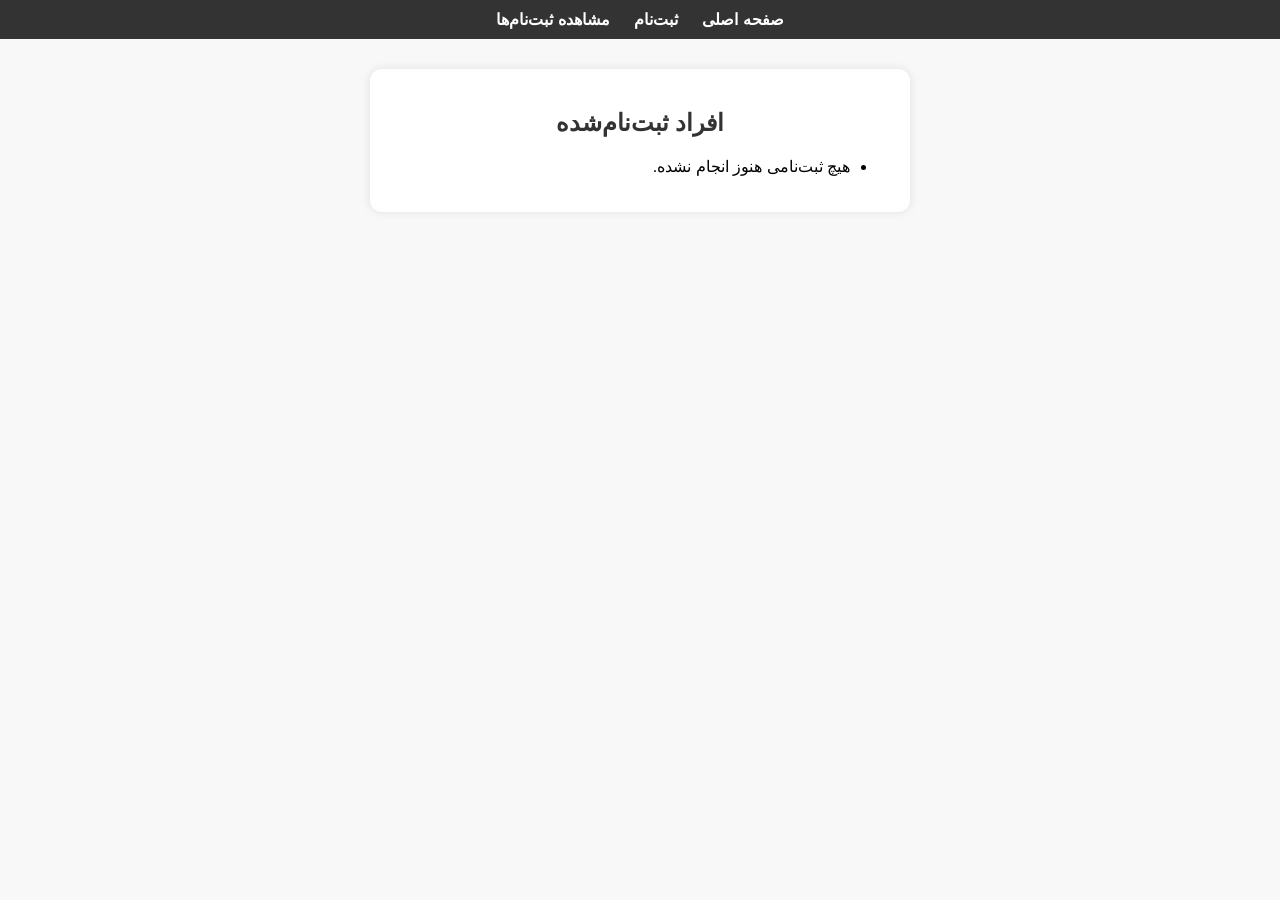
<file: admin.html>
<!DOCTYPE html>
<html lang="fa" dir="rtl">
<head>
  <meta charset="UTF-8">
  <title>لیست ثبت‌نام‌ها</title>
  <link rel="stylesheet" href="style.css">
</head>
<body>
  <nav class="navbar">
    <a href="index.html">صفحه اصلی</a>
    <a href="register.html">ثبت‌نام</a>
    <a href="admin.html">مشاهده ثبت‌نام‌ها</a>
  </nav>

  <div class="container">
    <h2>افراد ثبت‌نام‌شده</h2>
    <ul id="userList"></ul>
  </div>

  <script>
    const users = JSON.parse(localStorage.getItem('users')) || [];
    const userList = document.getElementById('userList');

    if (users.length === 0) {
      userList.innerHTML = "<li>هیچ ثبت‌نامی هنوز انجام نشده.</li>";
    } else {
      users.forEach((user, index) => {
        const li = document.createElement('li');
        li.innerHTML = `${index + 1} - ${user.name} | 📞 ${user.phone}`;
        userList.appendChild(li);
      });
    }
  </script>
</body>
</html>
</file>
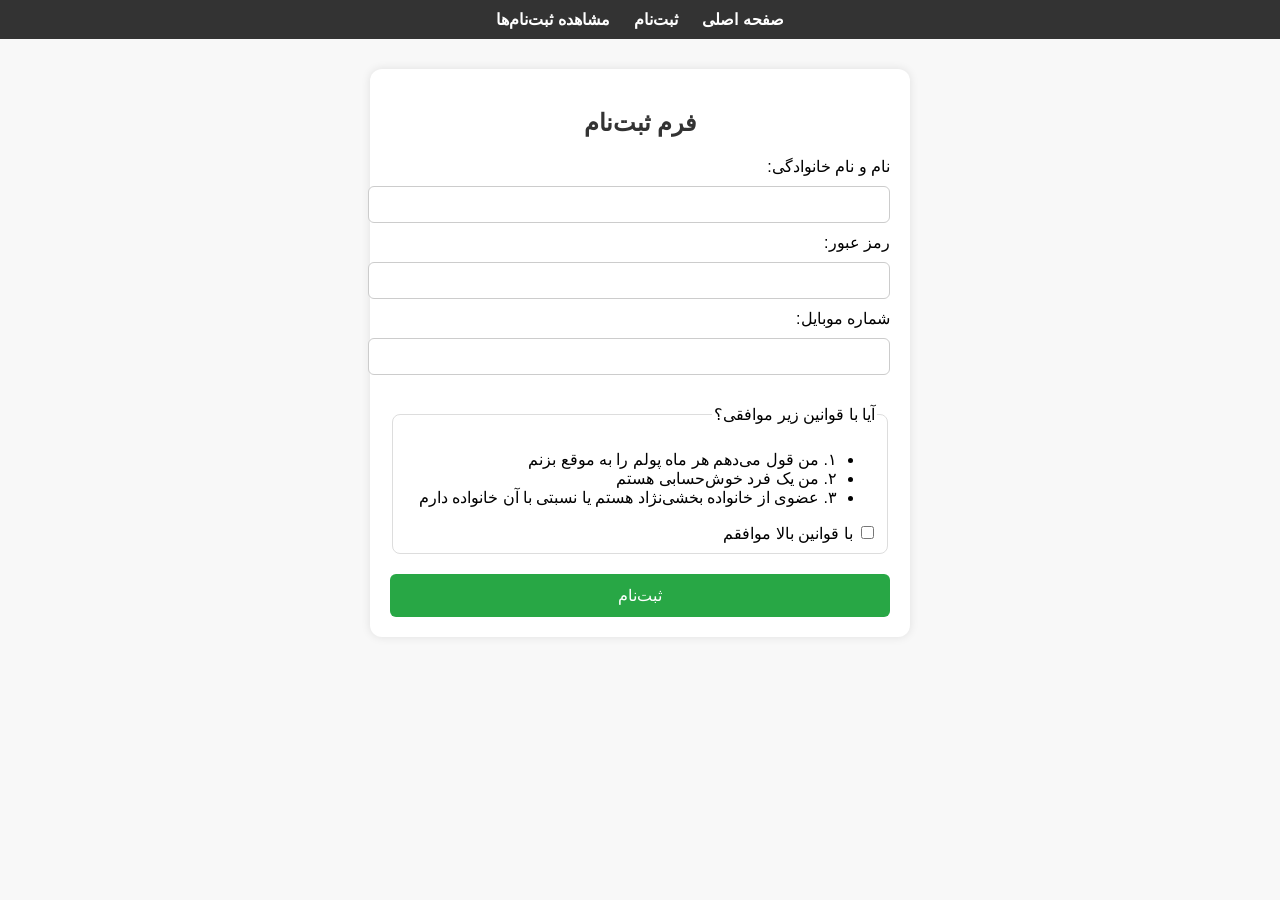
<file: register.html>
<!DOCTYPE html>
<html lang="fa" dir="rtl">
<head>
  <meta charset="UTF-8">
  <title>ثبت‌نام در قرعه‌کشی</title>
  <link rel="stylesheet" href="style.css">
</head>
<body>
  <nav class="navbar">
    <a href="index.html">صفحه اصلی</a>
    <a href="register.html">ثبت‌نام</a>
    <a href="admin.html">مشاهده ثبت‌نام‌ها</a>
  </nav>

  <div class="container">
    <h2>فرم ثبت‌نام</h2>
    <form id="signupForm">
      <label>نام و نام خانوادگی:</label>
      <input type="text" id="name" required>

      <label>رمز عبور:</label>
      <input type="password" id="password" required>

      <label>شماره موبایل:</label>
      <input type="tel" id="phone" required>

      <fieldset>
        <legend>آیا با قوانین زیر موافقی؟</legend>
        <ul>
          <li>۱. من قول می‌دهم هر ماه پولم را به موقع بزنم</li>
          <li>۲. من یک فرد خوش‌حسابی هستم</li>
          <li>۳. عضوی از خانواده بخشی‌نژاد هستم یا نسبتی با آن خانواده دارم</li>
        </ul>
        <label>
          <input type="checkbox" id="agree" required>
          با قوانین بالا موافقم
        </label>
      </fieldset>

      <button type="submit" class="btn">ثبت‌نام</button>
    </form>
    <p id="success-message" style="display: none; color: green; font-weight: bold;">
      شما با موفقیت ثبت‌نام کردید. بقیه اطلاعات از طریق پیامک ارسال می‌شود.
    </p>
  </div>

  <script>
    document.getElementById('signupForm').addEventListener('submit', function (e) {
      e.preventDefault();

      const name = document.getElementById('name').value;
      const password = document.getElementById('password').value;
      const phone = document.getElementById('phone').value;
      const agree = document.getElementById('agree').checked;

      if (!agree) return;

      const user = { name, password, phone };

      let users = JSON.parse(localStorage.getItem('users')) || [];
      users.push(user);
      localStorage.setItem('users', JSON.stringify(users));

      document.getElementById('signupForm').style.display = 'none';
      document.getElementById('success-message').style.display = 'block';
    });
  </script>
</body>
</html>
</file>
<file: style.css>
body {
  font-family: 'Tahoma', sans-serif;
  background-color: #f8f8f8;
  margin: 0;
  padding: 0;
  direction: rtl;
}

.container {
  max-width: 500px;
  margin: auto;
  padding: 20px;
  background: white;
  margin-top: 30px;
  border-radius: 12px;
  box-shadow: 0 0 10px rgba(0,0,0,0.1);
}

h1, h2 {
  color: #333;
  text-align: center;
}

p {
  font-size: 1.1em;
  text-align: center;
}

input[type="text"],
input[type="password"],
input[type="tel"] {
  width: 100%;
  padding: 10px;
  margin: 10px 0;
  border: 1px solid #ccc;
  border-radius: 6px;
}

fieldset {
  border: 1px solid #ddd;
  border-radius: 8px;
  padding: 10px;
  margin-top: 20px;
}

.btn {
  display: block;
  width: 100%;
  background-color: #28a745;
  color: white;
  padding: 12px;
  text-align: center;
  text-decoration: none;
  border-radius: 6px;
  margin-top: 20px;
  font-size: 1em;
  border: none;
  cursor: pointer;
}

.btn:hover {
  background-color: #218838;
}

.navbar {
  background-color: #333;
  padding: 10px;
  text-align: center;
  margin-bottom: 20px;
}

.navbar a {
  color: white;
  text-decoration: none;
  margin: 0 10px;
  font-weight: bold;
}

.navbar a:hover {
  text-decoration: underline;
}
</file>
